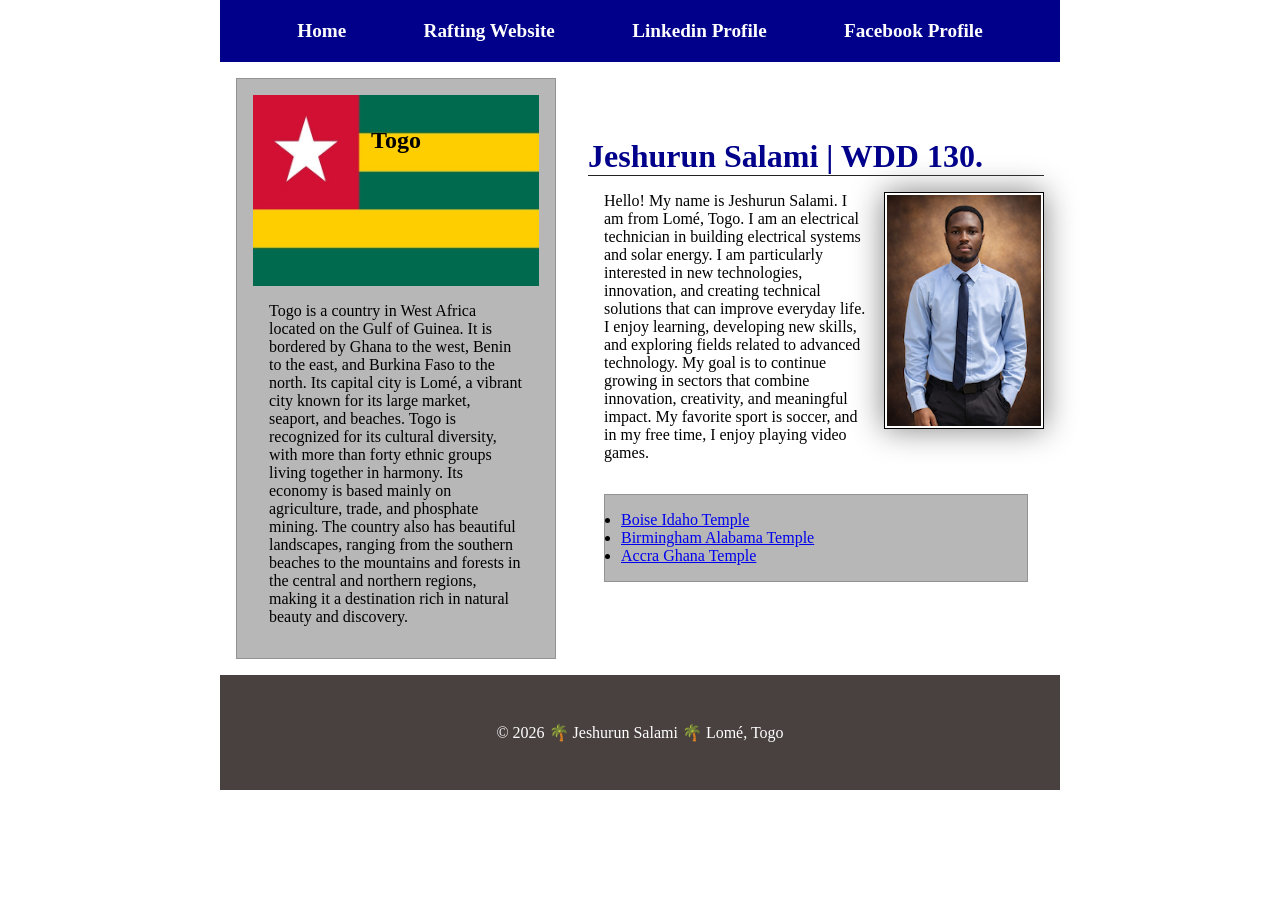
<file: index.html>
<!DOCTYPE html>
<html lang="en-US">

<head>
    <meta charset="UTF-8">
    <meta name="viewport" content="width=device-width, initial-scale=1.0">
    <meta name="description" content="Jeshurun Salami, WDD130, BYU-Idaho WDD130 course home page">
    <meta name="author" content="Jeshurun Salami">
    <title>Jeshurun Salami | Personal WDD 130</title>
    <link rel="stylesheet" href="styles/styles.css">
</head>

<body>
    <header>
        <nav>
            <a href="#">Home</a>
            <a href="wwr/">Rafting Website</a>
            <a href="https://www.linkedin.com/in/jeshurun-salami-6239023a9 ">Linkedin Profile</a>
            <a href="https://www.facebook.com/09.jeshurun.s">Facebook Profile</a>
        </nav>
    </header>
    <div class="grid">
        <main>
            <h1>Jeshurun Salami | WDD 130.</h1>
            <img src="images/profile.png" alt="Hello, my name is Jeshurun Salami" width="200">
            <p>Hello! My name is Jeshurun Salami. I am from Lomé, Togo. I am an electrical
                technician in
                building
                electrical systems and solar energy. I am particularly interested in new
                technologies,
                innovation,
                and creating technical solutions that can improve everyday life. I enjoy learning,
                developing new
                skills, and exploring fields related to advanced technology. My goal is to continue
                growing in
                sectors that combine innovation, creativity, and meaningful impact. My favorite
                sport is
                soccer, and
                in my free time, I enjoy playing video games.</p>
            <ul class="box">
                <li><a href="https://newsroom.churchofjesuschrist.org/article/boise-idaho-temple">Boise
                        Idaho Temple</a>
                </li>
                <li><a
                      href="https://newsroom.churchofjesuschrist.org/article/birmingham-alabama-temple">Birmingham
                        Alabama Temple</a>
                </li>
                <li><a href="https://newsroom.churchofjesuschrist.org/article/accra-ghana-temple">Accra
                        Ghana Temple</a>
                </li>
            </ul>
        </main>

        <aside class="box">
            <h2>Togo</h2>
            <img src="images/flag-of-togo.png" alt="Flag of Togo">
            <p>Togo is a country in West Africa located on the Gulf of Guinea. It is bordered by
                Ghana
                to the west,
                Benin to the east, and Burkina Faso to the north. Its capital city is Lomé, a
                vibrant
                city known for
                its large market, seaport, and beaches. Togo is recognized for its cultural
                diversity,
                with more
                than forty ethnic groups living together in harmony. Its economy is based mainly on
                agriculture,
                trade, and phosphate mining. The country also has beautiful landscapes, ranging from
                the
                southern
                beaches to the mountains and forests in the central and northern regions, making it
                a
                destination
                rich in natural beauty and discovery.
            </p>
        </aside>
    </div>
    <footer>
        <p>&copy; 2026 🌴 Jeshurun Salami 🌴 Lomé, Togo</p>
    </footer>


</body>

</html>
</file>
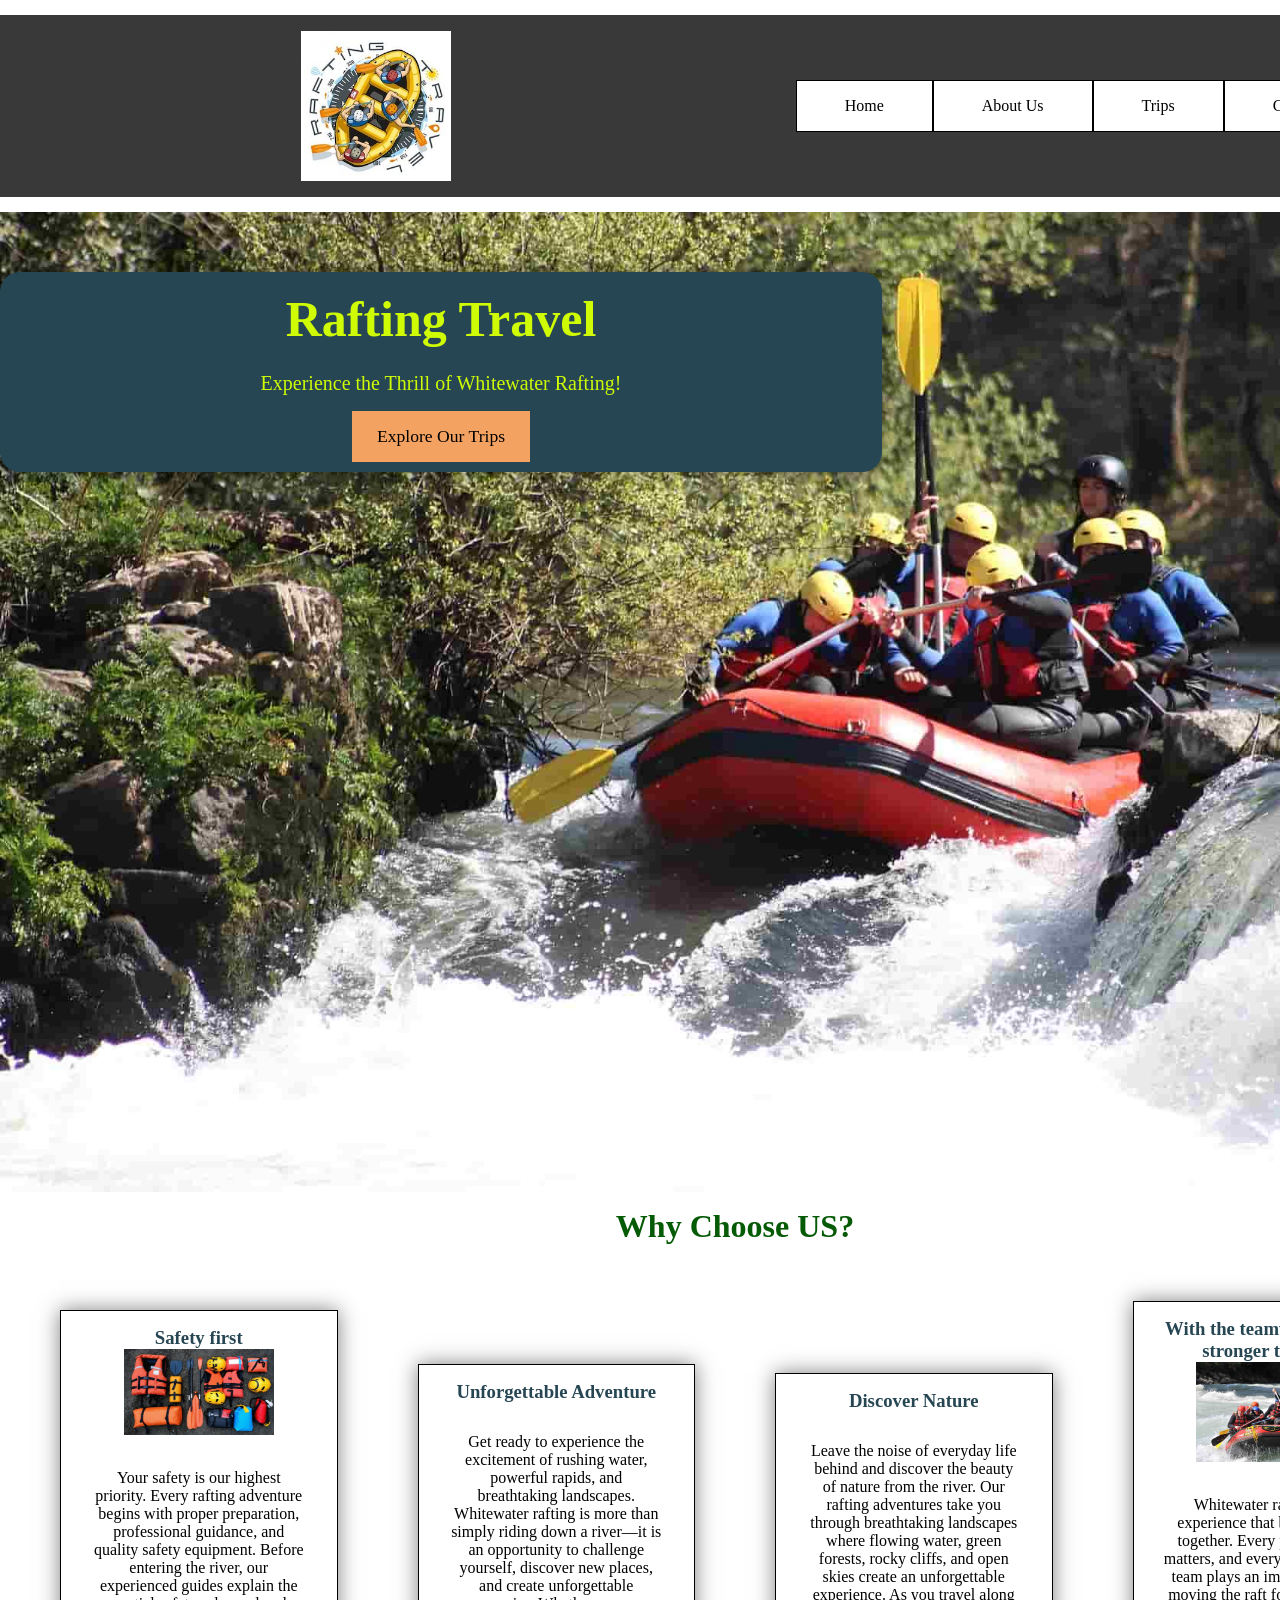
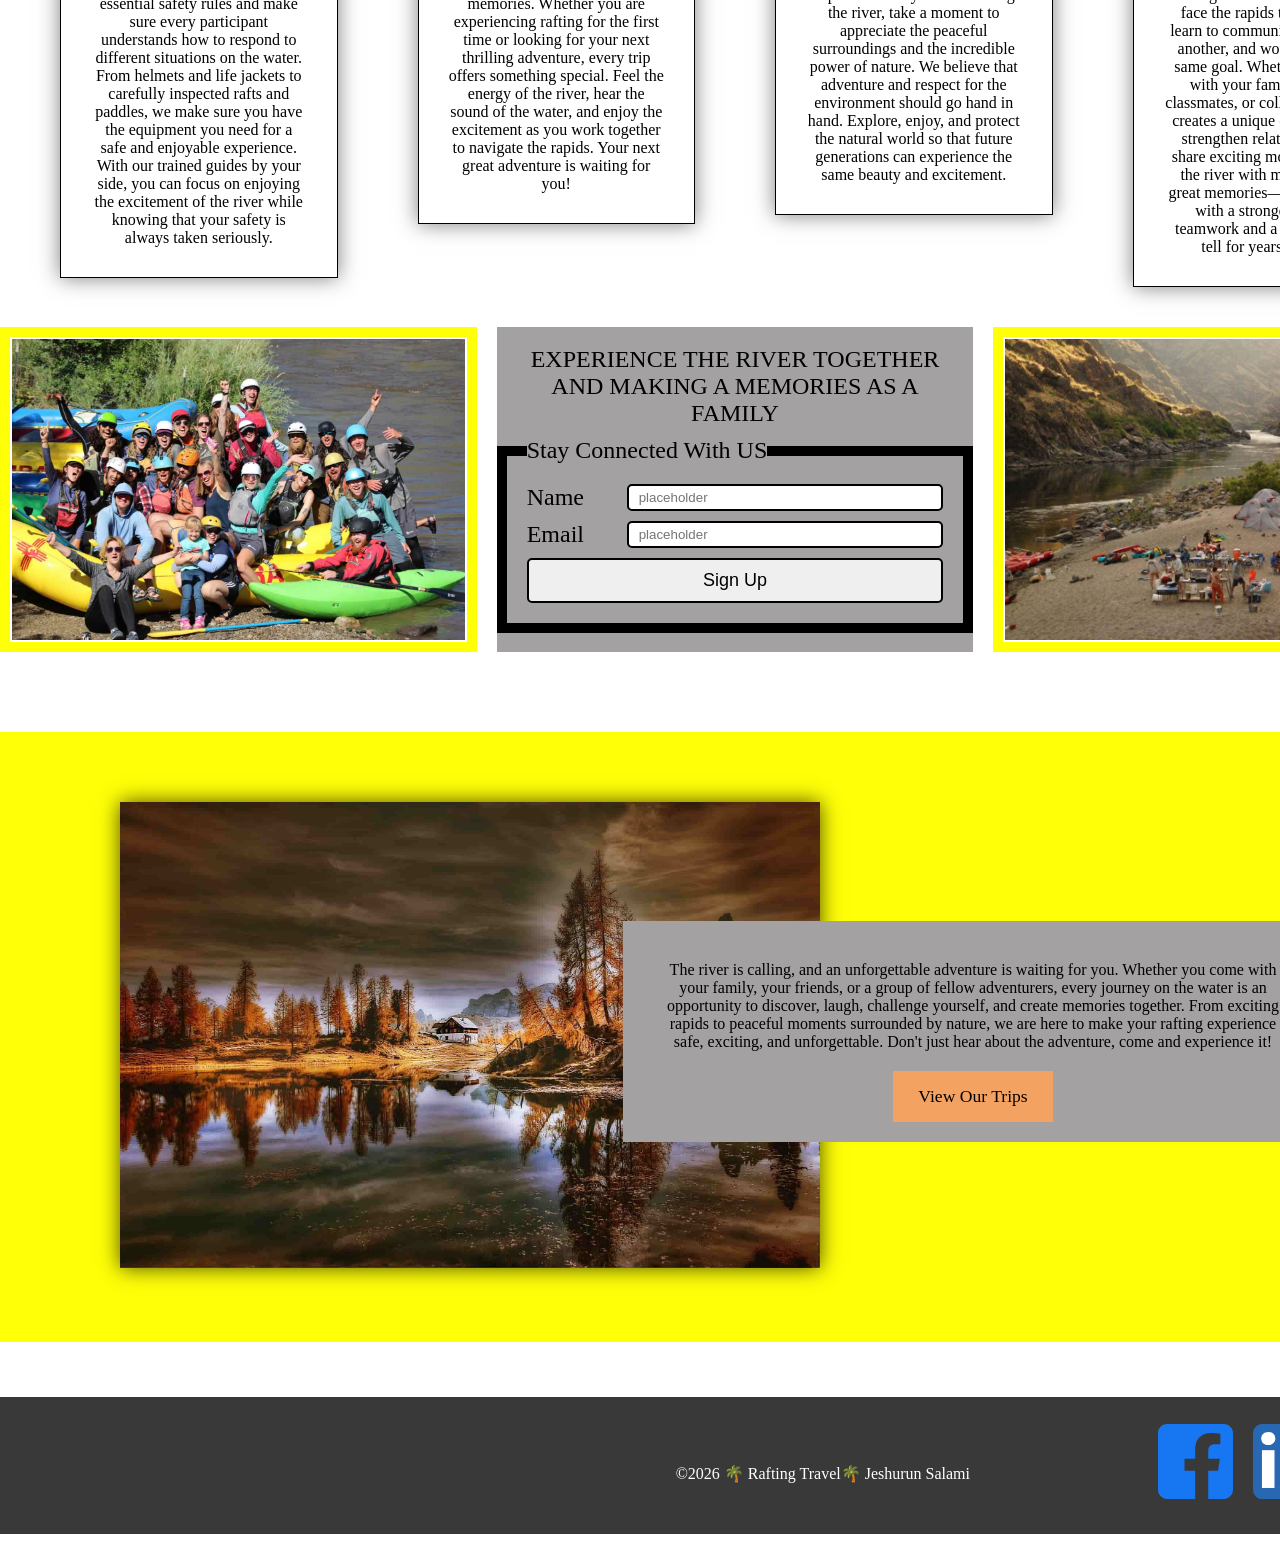
<file: wwr/index.html>
<!DOCTYPE html>
<html lang="en-US">

<head>
    <meta charset="UTF-8">
    <meta name="viewport" content="width=device-width, initial-scale=1.0">
    <meta name="description" content="White Water Rafting company home page to join us.">
    <meta name="author" content="Jeshurun Salami">
    <title>Index White Water Rafting</title>
    <link rel="stylesheet" href="styles/rafting.css">
</head>

<body>
    <header>
        <img src="images/logo.jpg" alt="White Water Rafting company logo" width="150">
        <div class="grid">
            <nav>
                <ul>
                    <li><a href="index.html">Home</a></li>
                    <li><a href="about.html">About Us</a></li>
                    <li><a href="trips.html">Trips</a></li>
                    <li><a href="contact.html">Contact Us</a></li>
                </ul>
            </nav>
        </div>
    </header>
    <main>
        <div class="home">
            <img src="images/hard-rafting.jpg" alt="Rafting on a river">
            <div class="home_first">
                <h1>Rafting Travel</h1>
                <p>Experience the Thrill of Whitewater Rafting!</p>
                <a href="trips.html" class="explore">Explore Our Trips</a>
            </div>
        </div>
        <div class="choose">
            <h2>Why Choose US?</h2>
            <div class="safety">
                <section>
                    <h3>Safety first</h3>
                    <img src="images/safety.jpg" alt="Safety Materials">
                    <p>Your safety is our highest priority. Every rafting adventure begins with
                        proper
                        preparation,
                        professional guidance, and quality safety equipment. Before entering the
                        river,
                        our experienced
                        guides explain the essential safety rules and make sure every participant
                        understands how to respond
                        to different situations on the water. From helmets and life jackets to
                        carefully
                        inspected rafts and
                        paddles, we make sure you have the equipment you need for a safe and
                        enjoyable
                        experience. With our
                        trained guides by your side, you can focus on enjoying the excitement of the
                        river while knowing
                        that your safety is always taken seriously.
                    </p>
                </section>

                <section>
                    <h3>Unforgettable Adventure</h3>
                    <p>Get ready to experience the excitement of rushing water, powerful rapids, and
                        breathtaking
                        landscapes. Whitewater rafting is more than simply riding down a river—it is
                        an opportunity to
                        challenge yourself, discover new places, and create unforgettable memories.
                        Whether you are
                        experiencing rafting for the first time or looking for your next thrilling
                        adventure, every trip
                        offers something special. Feel the energy of the river, hear the sound of
                        the water, and enjoy the
                        excitement as you work together to navigate the rapids. Your next great
                        adventure is waiting for
                        you!
                    </p>
                </section>

                <section>
                    <h3>Discover Nature</h3>
                    <p>Leave the noise of everyday life behind and discover the beauty of nature
                        from the river. Our
                        rafting adventures take you through breathtaking landscapes where flowing
                        water, green forests,
                        rocky cliffs, and open skies create an unforgettable experience. As you
                        travel along the river, take
                        a moment to appreciate the peaceful surroundings and the incredible power of
                        nature. We believe that
                        adventure and respect for the environment should go hand in hand. Explore,
                        enjoy, and protect the
                        natural world so that future generations can experience the same beauty and
                        excitement.
                    </p>
                </section>

                <section>
                    <h3>With the teamwork we are stronger together</h3>
                    <img src="images/teamwork.jpg" alt="Rafting teamwork">
                    <p>Whitewater rafting is an experience that brings people together. Every paddle
                        stroke matters, and
                        every member of the team plays an important role in moving the raft forward.
                        As you face the rapids
                        together, you learn to communicate, trust one another, and work toward the
                        same goal. Whether you
                        come with your family, friends, classmates, or colleagues, rafting creates a
                        unique opportunity to
                        strengthen relationships and share exciting moments. Leave the river with
                        more than just great
                        memories—you will leave with a stronger sense of teamwork and a story you
                        can tell for years to
                        come.
                    </p>
                </section>
            </div>
        </div>

        <div class="memorie">
            <img src="images/family.jpg" alt="Family Picture">
            <div class="familly">
                <p>EXPERIENCE THE RIVER TOGETHER AND MAKING A MEMORIES AS A FAMILY</p>
                <form>
                    <fieldset>
                        <legend>Stay Connected With US</legend>
                        <div class="sign">
                            <label for="name">Name</label>
                            <input type="text" id="name" name="name" placeholder="placeholder">

                            <label for="email">Email</label>
                            <input type="email" id="email" name="email" placeholder="placeholder">
                        </div>

                        <button type="submit">Sign Up</button>
                    </fieldset>
                </form>
            </div>
            <img src="images/camping.jpg" alt="Camping Picture">
        </div>

        <div class="additional">
            <img src="images/river.jpg" alt="River">
            <div class="view">
                <p>The river is calling, and an unforgettable adventure is waiting for you. Whether
                    you come with your
                    family, your friends, or a group of fellow adventurers, every journey on the
                    water is an opportunity
                    to discover, laugh, challenge yourself, and create memories together. From
                    exciting rapids to
                    peaceful moments surrounded by nature, we are here to make your rafting
                    experience safe, exciting,
                    and unforgettable. Don't just hear about the adventure, come and experience it!
                </p>
                <a href="trips.html" class="explore">View Our Trips</a>
            </div>
        </div>
    </main>
    <footer>
        <p>&copy;2026 🌴 Rafting Travel🌴 Jeshurun Salami</p>
        <nav class="socialmedia">
            <a href="https://facebook.com">
                <img src="images/facebook-square.svg" alt="Facebook Icon" width="75">
            </a>
            <a href="https://linkedin.com">
                <img src="images/linkedin-square.svg" alt="LinkedIn Icon" width="75">
            </a>
            <a href="https://instagram.com">
                <img src="images/instagram-square.svg" alt="Instagram Icon" width="80">
            </a>
        </nav>
    </footer>
</body>

</html>
</file>
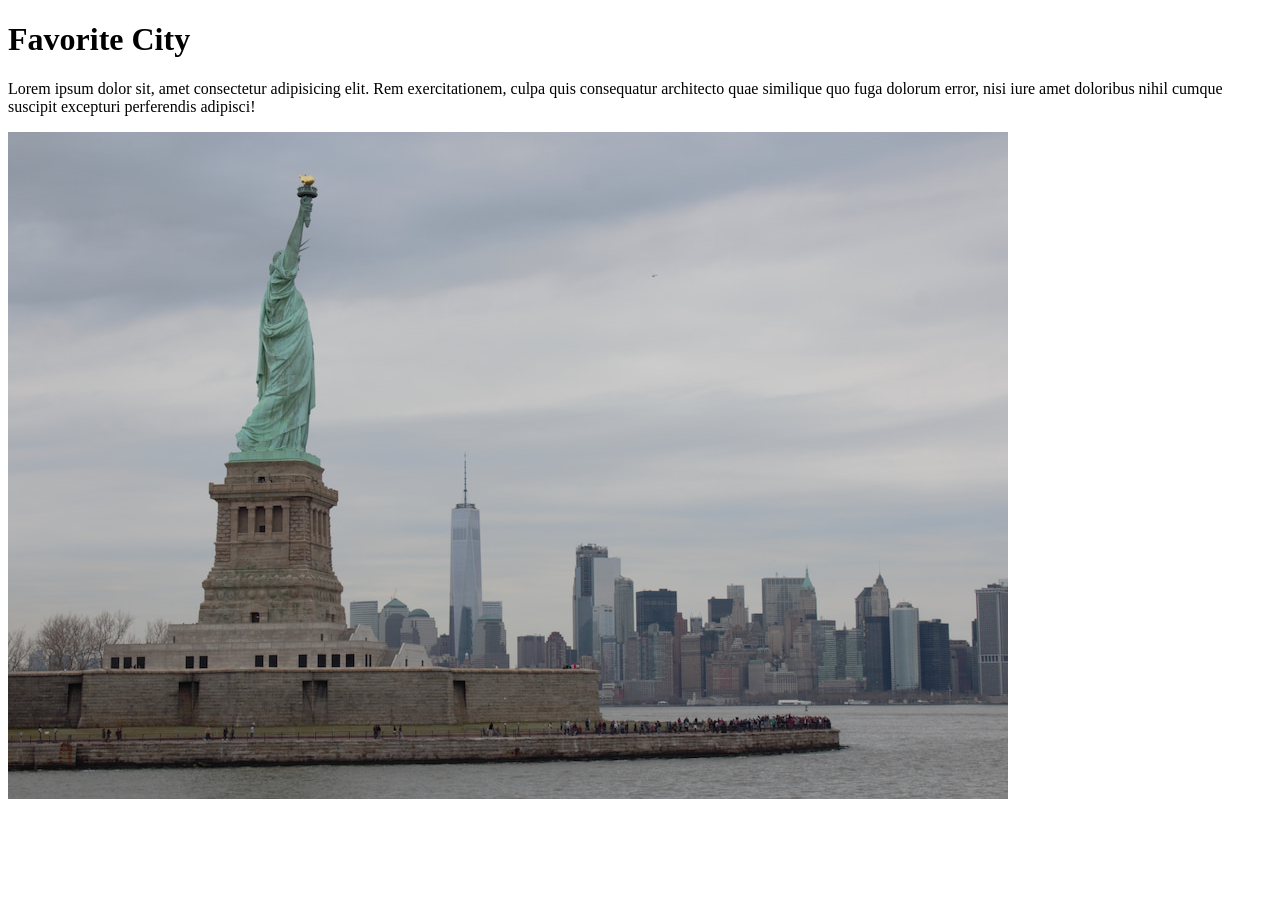
<file: week01/favorite-city.html>
<!DOCTYPE html>
<html lang="en">

<head>
    <meta charset="UTF-8">
    <meta name="viewport" content="width=device-width, initial-scale=1.0">
    <title>Document</title>
</head>

<body>
    <h1>Favorite City</h1>
    <p>Lorem ipsum dolor sit, amet consectetur adipisicing elit. Rem exercitationem, culpa quis
        consequatur architecto quae similique quo fuga dolorum error, nisi iure amet doloribus nihil
        cumque suscipit excepturi perferendis adipisci!</p>
    <img src="images/comuirgheasa-architecture-3147926 (1).jpg" alt="New York Statue of Liberty">
</body>

</html>
</file>
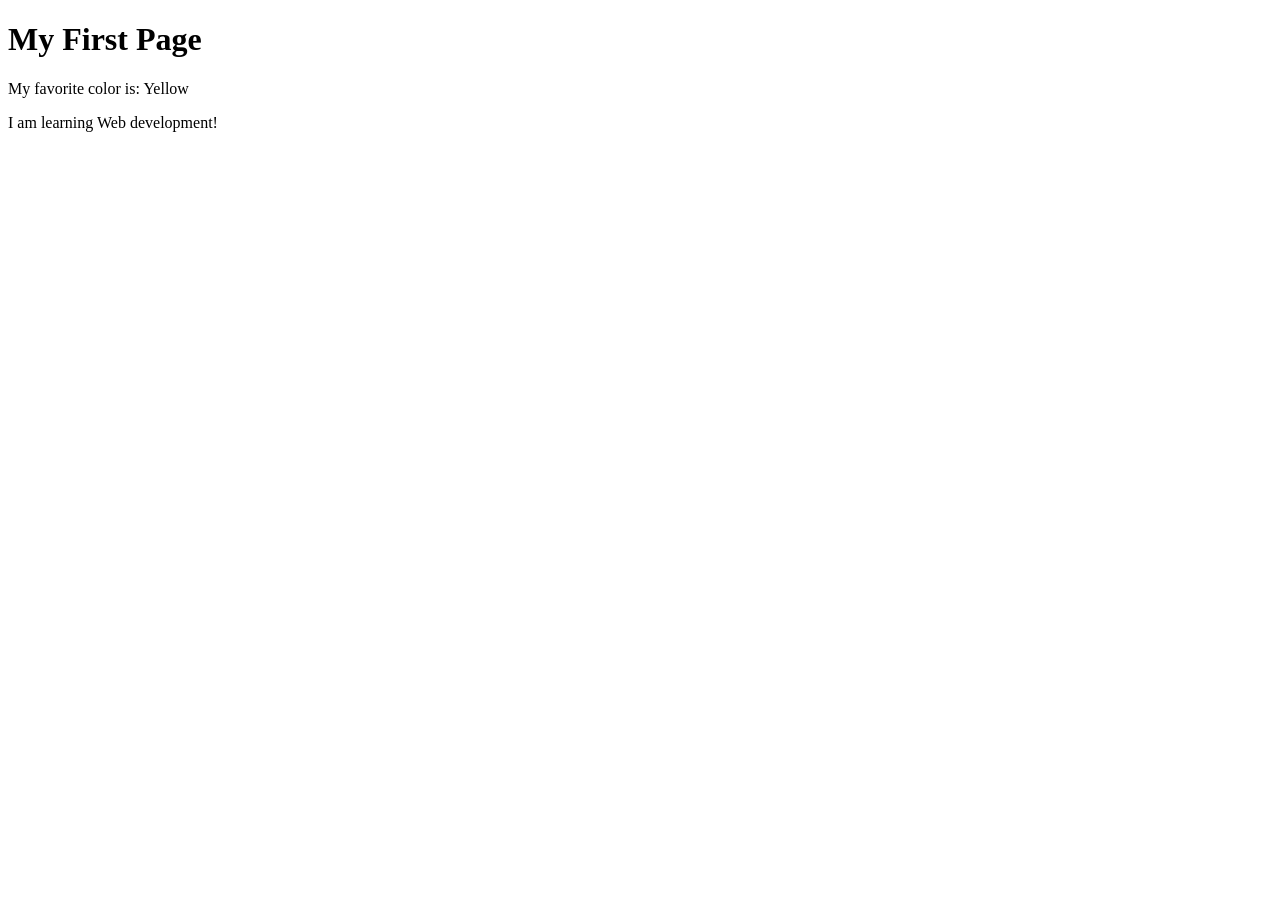
<file: week01/first-page.html>
<!DOCTYPE html>
<html lang="en">

<head>
    <meta charset="UTF-8">
    <meta name="viewport" content="width=device-width, initial-scale=1.0">
    <title>My First Page</title>
</head>

<body>
    <h1>My First Page</h1>
    <p>My favorite color is: Yellow</p>
    <p>I am learning Web development!</p>
</body>

</html>
</file>
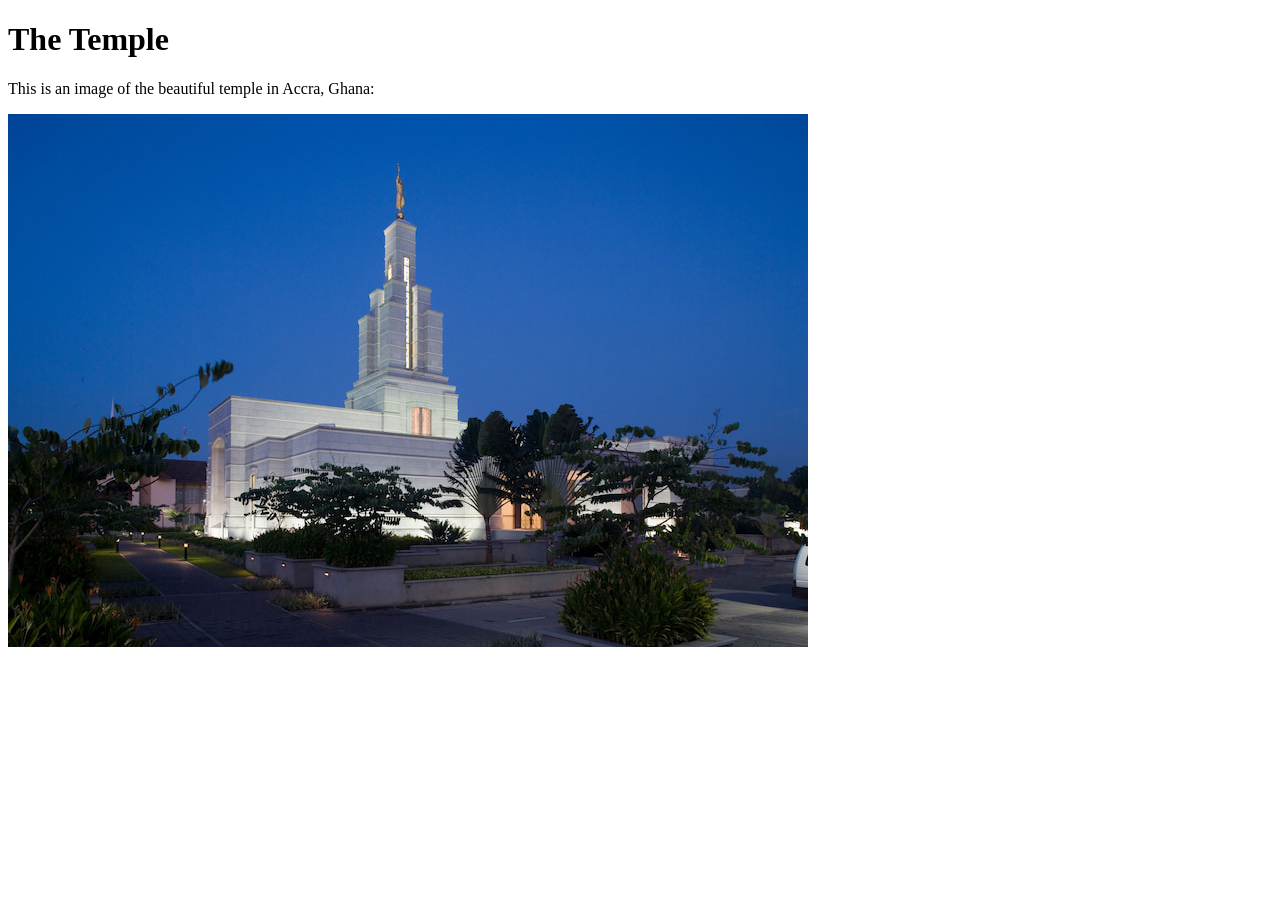
<file: week01/images-solution.html>
<!DOCTYPE html>
<html lang="en">
<head>
    <meta charset="UTF-8">
    <meta name="viewport" content="width=device-width, initial-scale=1.0">
    <title>Temple Image</title>
</head>
<body>
    <h1>The Temple</h1>
    <p>This is an image of the beautiful temple in Accra, Ghana:</p>
    <img src="images/temple-small.jpg" alt="The Accra Ghana Temple">
    
</body>
</html>
</file>
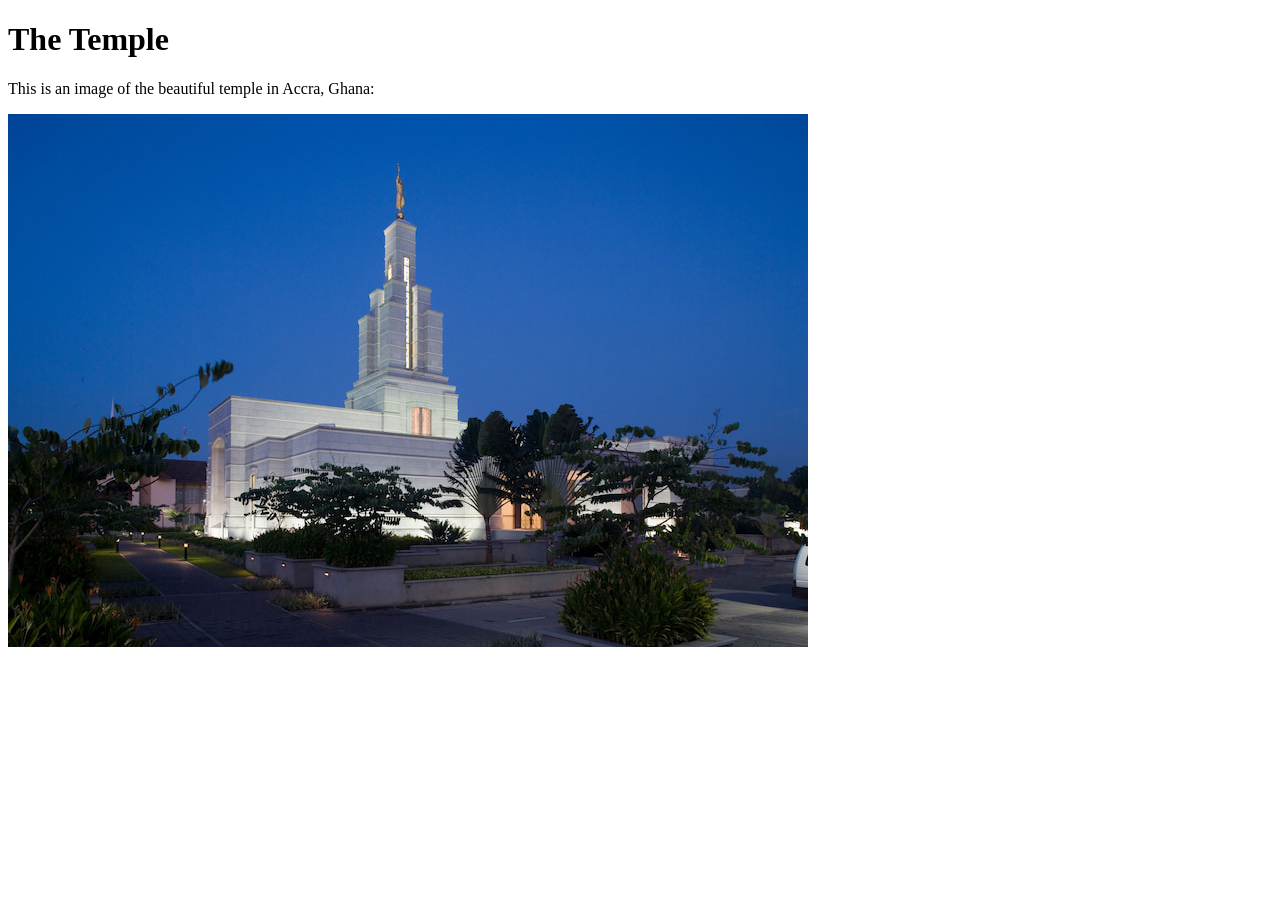
<file: week01/images.html>
<!DOCTYPE html>
<html lang="en">

<head>
    <meta charset="UTF-8">
    <meta name="viewport" content="width=device-width, initial-scale=1.0">
    <title>Temple Image</title>
</head>

<body>
    <h1>The Temple</h1>
    <p>This is an image of the beautiful temple in Accra, Ghana:</p>
    <img src="images/temple-small.jpg" alt="The Accra Ghana Temple">

</body>

</html>
</file>
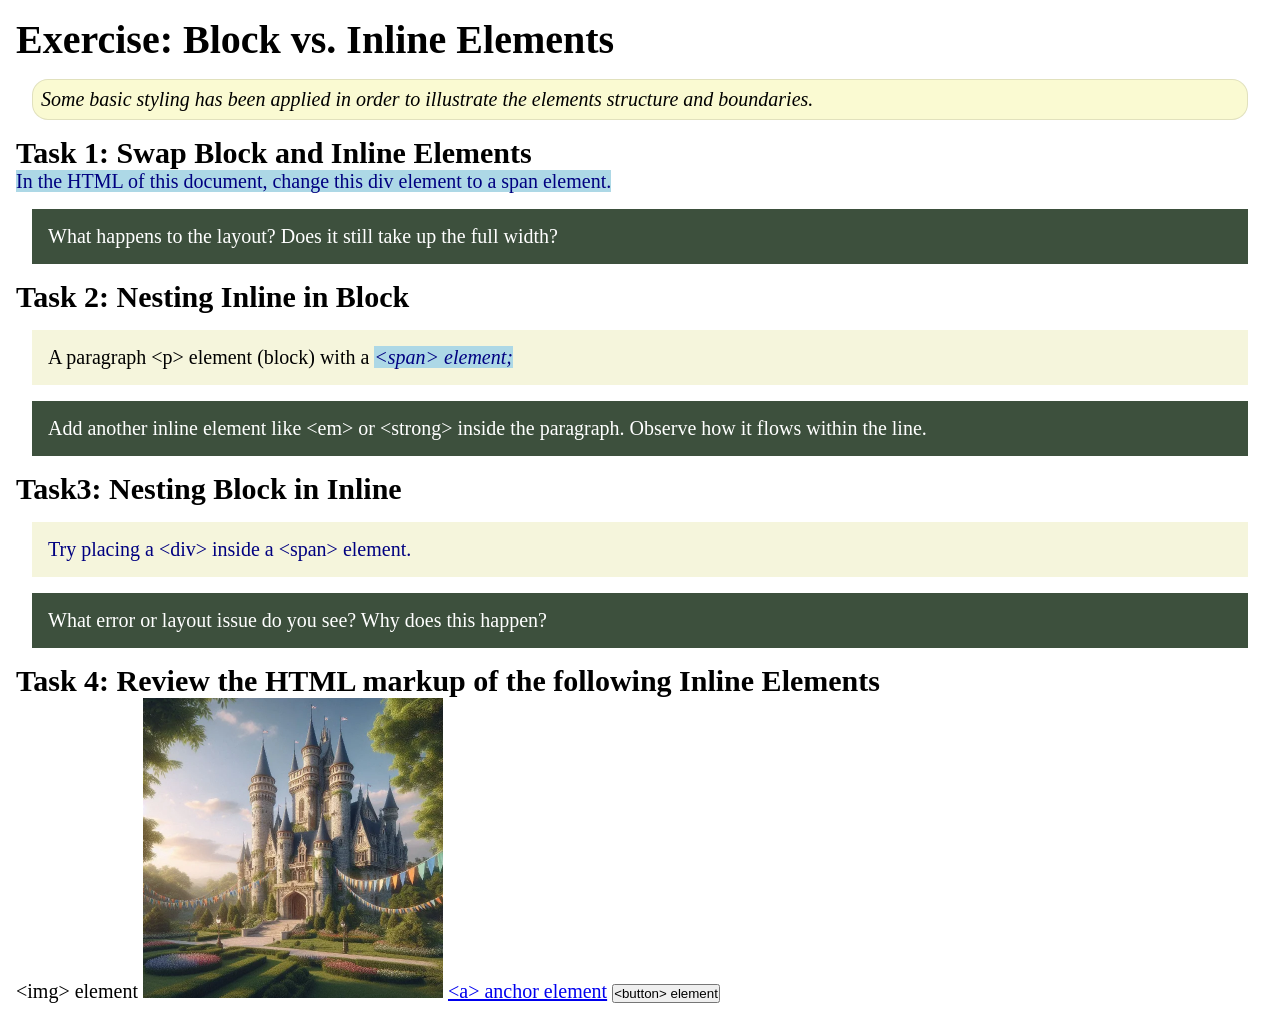
<file: week02/block-vs-inline.html>
<!DOCTYPE html>
<html lang="en">

<head>
    <meta charset="UTF-8">
    <meta name="viewport" content="width=device-width, initial-scale=1.0">
    <title>Exercise: Block vs. Inline Elements</title>
    <link rel="stylesheet" href="styles/block-vs-inline.css">
</head>

<body>
    <main>
        <h1>Exercise: Block vs. Inline Elements</h1>
        <p class="note">Some basic styling has been applied in order to illustrate the elements
            structure and
            boundaries.</p>

        <h2>Task 1: Swap Block and Inline Elements</h2>
        <span>In the HTML of this document, change this div element to a span element.</span>

        <p class="question">What happens to the layout? Does it still take up the full width?</p>

        <h2>Task 2: Nesting Inline in Block</h2>
        <p>A paragraph &lt;p&gt; element (block) with a <span><em>&lt;span&gt; element;</em></span>
        </p>
        <p class="question">Add another inline element like &lt;em&gt; or &lt;strong&gt; inside the
            paragraph. Observe
            how it flows within the line.</p>

        <h2>Task3: Nesting Block in Inline</h2>
        <span>
            <div>Try placing a &lt;div&gt; inside a &lt;span&gt; element.</div>
        </span>
        <p class="question">What error or layout issue do you see? Why does this happen?</p>


        <h2>Task 4: Review the HTML markup of the following Inline Elements</h2>
        &lt;img&gt; element
        <img src="images/castle.webp" alt="placeholder image (images are inline)" width="300"
          height="300">
        <a href="https://churchofjesuschrist.org">&lt;a&gt; anchor element</a>
        <button type="button">&lt;button&gt; element</button>
    </main>
</body>

</html>
</file>
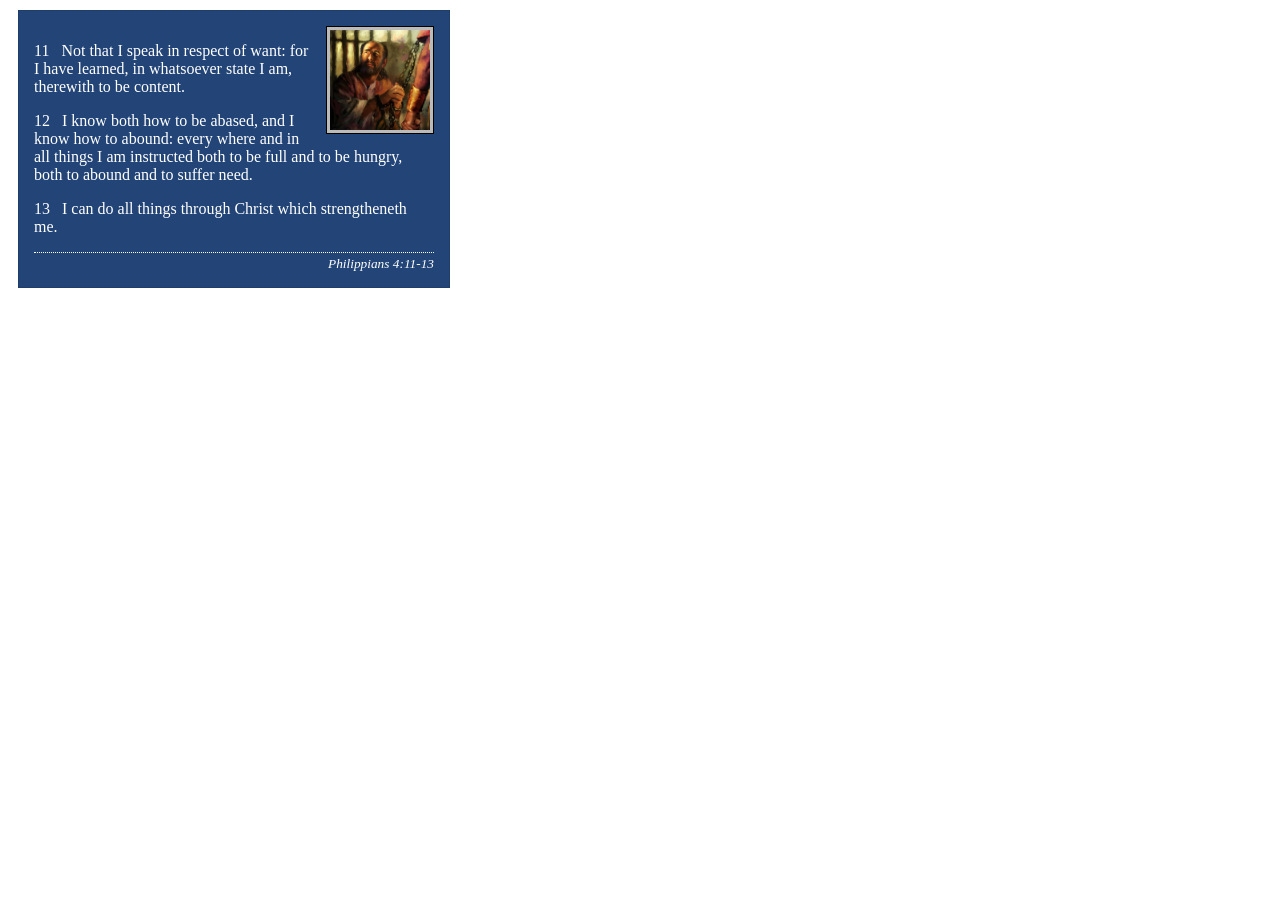
<file: week02/box-model-solution.html>
<!DOCTYPE html>
<html lang="en">
<head>
    <meta charset="UTF-8">
    <meta name="viewport" content="width=device-width, initial-scale=1.0">
    <title>Box Model Activity</title>
    <link rel="stylesheet" href="styles/box-model-solution.css">
</head>
<body>
    <main>
        <div class="callout">
            <img src="images/apostle-paul-imprisoned.webp" alt="Paul the Apostle - Imprisoned in Rome" width="200" height="200">
            <blockquote>
                <p>11 &nbsp; Not that I speak in respect of want: for I have learned, in whatsoever state I am, therewith to be content.</p>
                <p>12 &nbsp; I know both how to be abased, and I know how to abound: every where and in all things I am instructed both to be full and to be hungry, both to abound and to suffer need.</p>
                <p>13 &nbsp; I can do all things through Christ which strengtheneth me.</p>
            </blockquote>
            <cite>Philippians 4:11-13</cite>
        </div>
    </main>
</body>
</html>
</file>
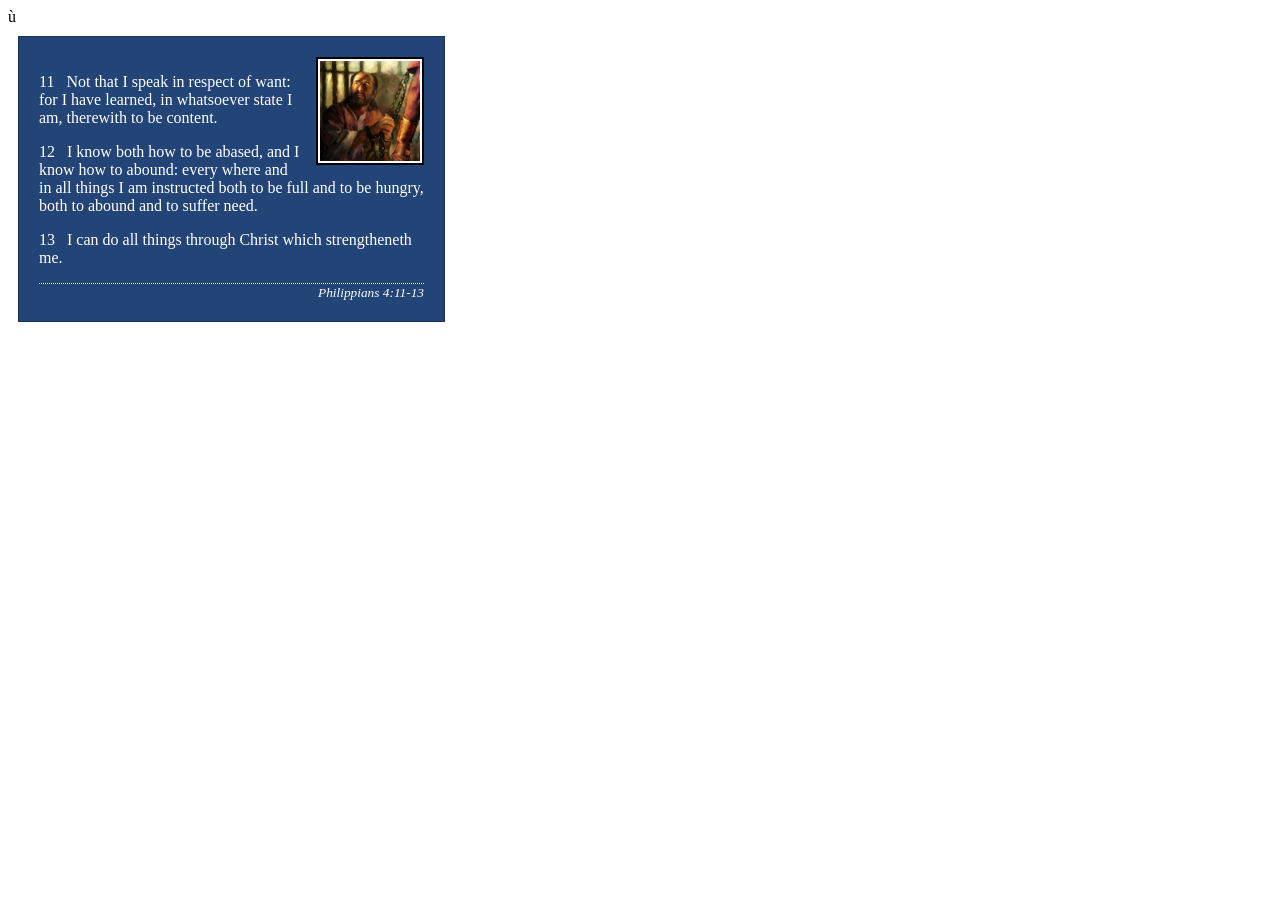
<file: week02/box-model.html>
<!DOCTYPE html>
<html lang="en">

<head>
    <meta charset="UTF-8">
    <meta name="viewport" content="width=device-width, initial-scale=1.0">ù
    <title>Box Model Activity</title>
    <link rel="stylesheet" href="styles/box-model.css">
</head>

<body>
    <main>
        <div class="callout">
            <img src="images/apostle-paul-imprisoned.webp"
              alt="Paul the Apostle - Imprisoned in Rome" width="200" height="200">
            <blockquote>
                <p>11 &nbsp; Not that I speak in respect of want: for I have learned, in whatsoever
                    state I am, therewith to be content.</p>
                <p>12 &nbsp; I know both how to be abased, and I know how to abound: every where and
                    in all things I am instructed both to be full and to be hungry, both to abound
                    and to suffer need.</p>
                <p>13 &nbsp; I can do all things through Christ which strengtheneth me.</p>
            </blockquote>
            <cite>Philippians 4:11-13</cite>
        </div>
    </main>
</body>

</html>
</file>
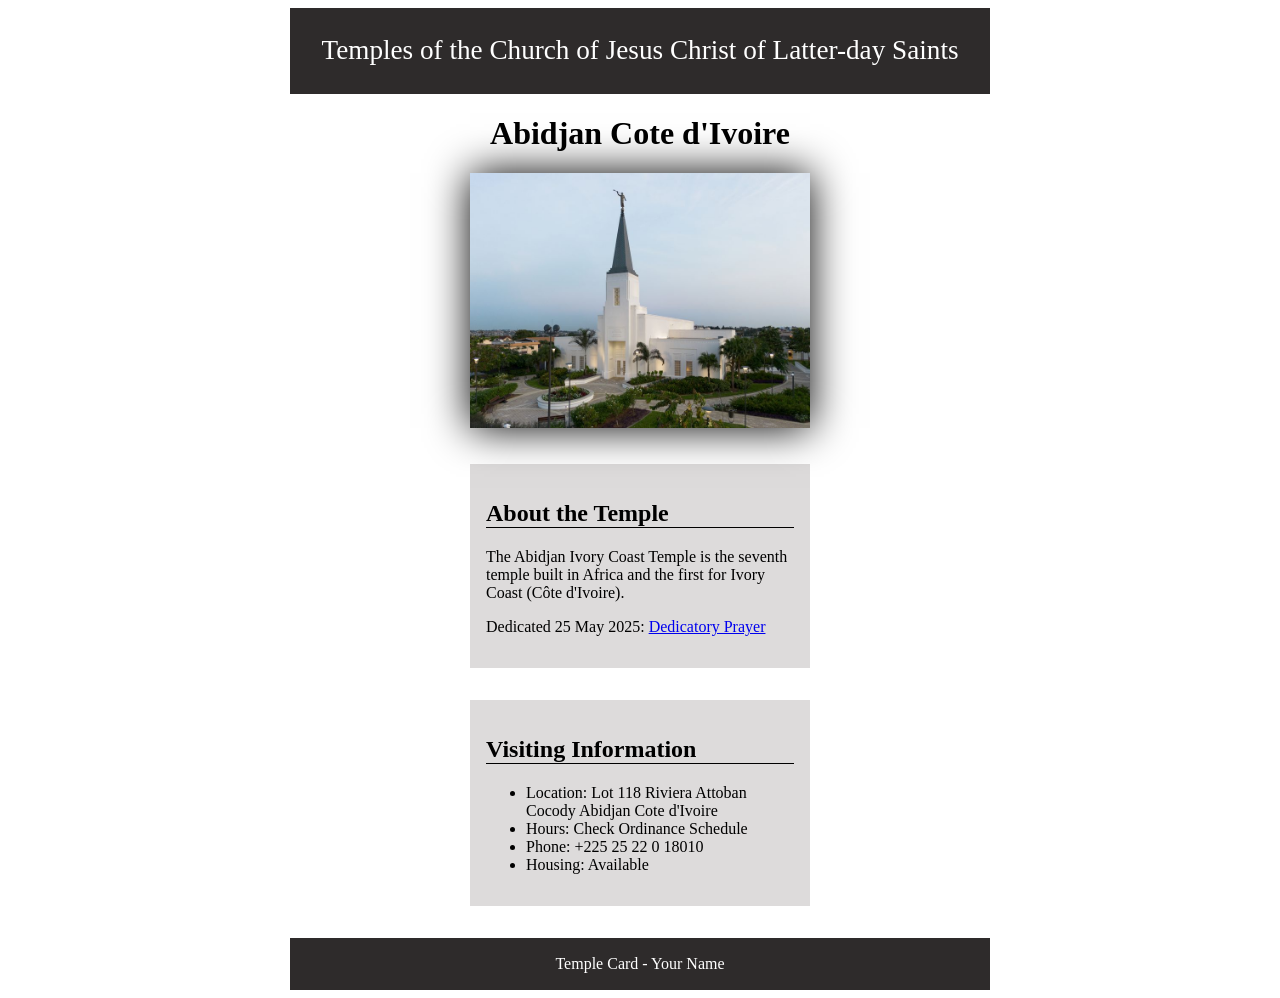
<file: week02/temple.html>
<!DOCTYPE html>
<html lang="en">

<head>
    <meta charset="UTF-8">
    <meta name="viewport" content="width=device-width, initial-scale=1.0">
    <title>Temple Card - Abidjan Cote d'Ivoire</title>
    <link rel="stylesheet" href="styles/temple.css">
</head>

<body>
    <header>
        <p>Temples of the Church of Jesus Christ of Latter-day Saints</p>
    </header>
    <main>
        <h1>Abidjan Cote d'Ivoire</h1>
        <picture>
            <img src="images/abidjan-ivory-coast.jpeg" alt="Abidjan Cote d'Ivoire Temple">
        </picture>
        <section>
            <h2>About the Temple</h2>
            <p>The Abidjan Ivory Coast Temple is the seventh temple built in Africa and the
                first
                for Ivory Coast (Côte
                d'Ivoire).</p>
            <p>Dedicated 25 May 2025: <a
                  href="https://www.churchofjesuschrist.org/temples/dedicatory-prayer/abidjan-ivory-coast-temple/2025-05-25?lang=eng"
                  target="_blank" rel="noopener noreferrer">Dedicatory Prayer</a></p>
        </section>
        <section>
            <h2>Visiting Information</h2>
            <ul>
                <li>Location: Lot 118 Riviera Attoban Cocody Abidjan Cote d'Ivoire</li>
                <li>Hours: Check Ordinance Schedule</li>
                <li>Phone: +225 25 22 0 18010</li>
                <li>Housing: Available</li>
            </ul>
        </section>
    </main>
    <footer>
        <p>Temple Card - Your Name</p>
    </footer>
</body>

</html>
</file>
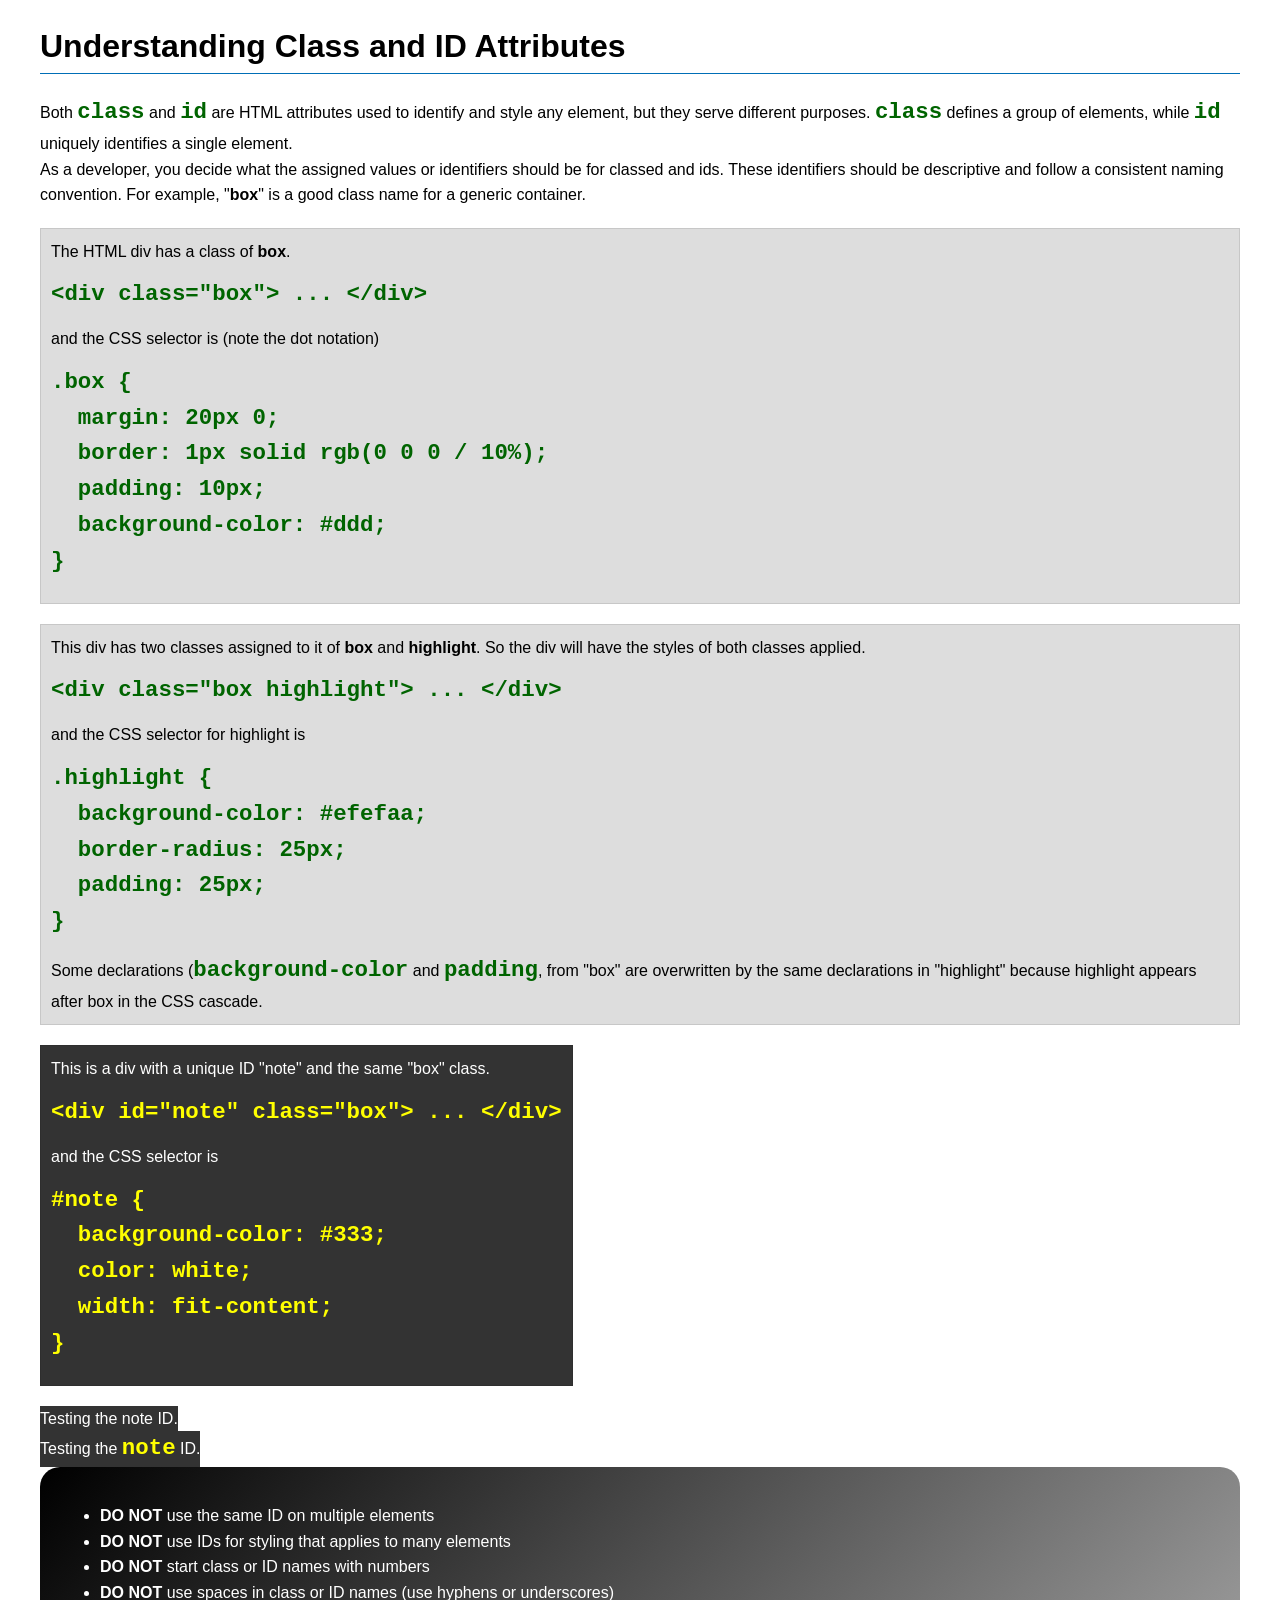
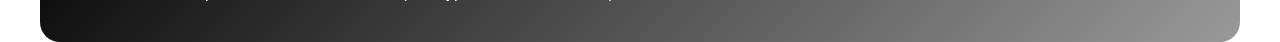
<file: week03/class-and-id.html>
<!DOCTYPE html>
<html lang="en">

<head>
    <meta charset="UTF-8">
    <meta name="viewport" content="width=device-width, initial-scale=1.0">
    <title>Class vs ID Attributes</title>
    <link rel="stylesheet" href="styles/class-and-id.css">
</head>

<body>
    <h1>Understanding Class and ID Attributes</h1>
    <p>Both <code>class</code> and <code>id</code> are HTML attributes used to identify and style
        any element, but they
        serve different purposes. <code>class</code> defines a group of elements, while
        <code>id</code> uniquely
        identifies a single element.
    </p>
    <p>As a developer, you decide what the assigned values or identifiers should be for classed and
        ids. These
        identifiers should be
        descriptive and follow a consistent naming convention. For example, "<strong>box</strong>"
        is a good class name
        for a generic container.</p>
    <div class="box">
        <p>The HTML div has a class of <strong>box</strong>.</p>
        <pre><code class="html">&lt;div class="box"&gt; ... &lt;/div&gt;</code></pre>
        and the CSS selector is (note the dot notation)
        <pre><code class="css">.box {
  margin: 20px 0;
  border: 1px solid rgb(0 0 0 / 10%);
  padding: 10px;
  background-color: #ddd; 
}</code></pre>
    </div>

    <div class="box">
        <p>This div has two classes assigned to it of <strong>box</strong> and
            <strong>highlight</strong>. So the div
            will have the styles of both classes applied.
        </p>
        <pre><code class="html">&lt;div class="box highlight"&gt; ... &lt;/div&gt;</code></pre>
        and the CSS selector for highlight is
        <pre><code class="css">.highlight {
  background-color: #efefaa;
  border-radius: 25px;
  padding: 25px;
}</code></pre>
        <p>Some declarations (<code>background-color</code> and <code>padding</code>, from "box" are
            overwritten by the same declarations in "highlight" because highlight appears after box
            in the CSS cascade.</p>
    </div>

    <div id="note" class="box">
        <p>This is a div with a unique ID "note" and the same "box" class.</p>
        <pre><code class="html">&lt;div id="note" class="box"&gt; ... &lt;/div&gt;</code></pre>
        and the CSS selector is
        <pre><code class="css">#note {
  background-color: #333;
  color: white;
  width: fit-content;
}</code></pre>
    </div>

    <div id="note">
        <p>Testing the note ID.</p>
    </div>

    <div id="note">
        <p>Testing the <code>note</code> ID.</p>
    </div>

    <section id="best-practice">
        <ul>
            <li><strong>DO NOT</strong> use the same ID on multiple elements</li>
            <li><strong>DO NOT</strong> use IDs for styling that applies to many elements</li>
            <li><strong>DO NOT</strong> start class or ID names with numbers</li>
            <li><strong>DO NOT</strong> use spaces in class or ID names (use hyphens or underscores)
            </li>
        </ul>
    </section>


</body>

</html>
</file>
<file: styles/styles.css>
* {
    margin: 0;
    padding: 0;
    box-sizing: border-box;
}

header,
.grid,
footer {
    max-width: 840px;
    margin: 0 auto;
}

nav {
    background-color: steelblue;
    padding: 1rem;
    display: flex;
    justify-content: space-evenly;
    align-items: center;
}

nav a {
    display: block;
    padding: 0.5rem;
    text-decoration: none;
    font-size: 1.2rem;
    font-weight: 700;
    color: #fff;/% shorthand for white %/
}

h1 {
    border-bottom: 1px solid #222;
}

main {
    max-width: 800px;
    grid-column: 2/3;
    margin: 1rem;
}

nav {
    background-color: darkblue;
    padding: 10px;
}

nav a {
    color: white;
    display: block;
    padding: 10px;
}

h1 {
    color: darkblue;
}

main img {
    margin: 1rem 0 1rem 1rem;
    width: 10rem;
    height: auto;
    border: 1px solid black;
    padding: 2px;
    box-shadow: 0 0 30px gray;
    float: right;
}

p {
    padding: 1rem;
}

aside {
    width: 20rem;
    margin: 10px 0;
    position: relative;
    grid-column: 1/2;
    grid-row: 1/2;
}

aside img {
    width: 100%;
    height: auto;
    display: block;
}

aside h2 {
    position: absolute;
    left: 50%;
    transform: translateX(-50%);
    top: 3rem
}

footer {
    background-color: #494040;
    color: #fff;
    text-align: center;
    padding: 2rem 1rem;
}

/* Class selectors */
.box {
    border: 1px solid rgb(0 0 0 / 0.2);
    /* 1️⃣ */
    padding: 1rem;
    background-color: #b7b7b7;
    color: #000000;
    margin: 1rem;
}

.grid {
    display: grid;
    align-items: center;
}
</file>
<file: wwr/styles/rafting.css>
:root {
    --primary-color: #055a05;
    /* forest green */
    --secondary-color: #f4a261;
    /* warm sand */
    --text-color: #fff;
    --accent1-color: #264653;
    /* dark slate blue */
    --accent2-color: #e9c46a;
    /* light golden yellow */
    --accent3-color: #ffff08;
    --third-color: #3a3939;
    --back-color: #a3a1a1;
    --border-color: #777676;
    --heading-font: "Times New Roman", "Georgia", serif;
    --body-font: Arial, Helvetica, sans-serif;
}

* {
    margin: 0;
    padding: 0;
    box-sizing: border-box;
}

body {
    color: var(--accent1-color);
}

header,
main,
footer {
    display: grid;
    width: 1470px;
    margin: 0 auto;
    margin-bottom: 15px;
}

header {
    grid-template-columns: 1fr 1fr;
    align-items: center;
    padding: 1rem;
    background-color: var(--third-color);
    margin-top: 15px;
}

main {
    grid-template-columns: 1fr;
}

header img {
    align-self: center;
    width: 150px;
    height: auto;
    margin: 0 auto;
}

h1,
h2 {
    font-family: var(--heading-font);
    color: var(--primary-color);
}

nav,
p,
section,
article {
    margin-top: 15px;
    padding: 0;
}

p {
    color: #000;
}

.socialmedia {
    display: flex;
    justify-content: flex-end;
    padding: 1rem 2rem;
    margin: 0;
}

.socialmedia a {
    text-decoration: none;
    padding: 10px;
}

.hero {
    display: flex;
    position: relative;
}

.hero img {
    display: block;
    width: 100%;
    height: auto;
}

.hero h1 {
    position: absolute;
    top: 20px;
    width: 100%;
    padding: 1rem;
    text-align: center;
    opacity: 0.7;
    background-color: var(--accent1-color);
    color: var(--text-color);
    /* white text – make sure there is enough contrast with the background-color */
}

.hero article {
    position: absolute;
    top: 41%;
    margin: 2rem;
    padding: 0 10px;
    background-color: var(--secondary-color);
    opacity: 0.8;
}

.hero article img {
    float: right;
    width: 125px;
    margin: 1em;
}

section h2 {
    background-color: var(--accent2-color);
    text-align: center;
    padding: 10px;
    color: var(--primary-color);
}

footer {
    border-top: solid #3a3939 0.1px;
    background-color: var(--third-color);
    grid-template-columns: 1fr 500px;
    color: var(--text-color);
    margin-top: 0;
    align-items: center;
}

footer p {
    padding-bottom: 0;
    margin-bottom: 0;
    text-align: right;
    color: var(--text-color);
}

.grid nav {
    margin: 0 auto;
    padding: 0;
}

.grid nav ul {
    display: flex;
    justify-content: center;
    list-style: none;
}

.grid nav li {
    margin: 0;
    flex: 1 1 auto;
    text-align: center;
    padding: 1rem 3rem;
    border: 1px solid #000;
}

.grid nav li a {
    text-decoration: none;
    color: #000;
}

.grid {
    padding: 0;
    margin: 0 auto;
    background-color: var(--text-color);
}

.history {
    display: grid;
    grid-template-columns: 1fr 1fr 1fr;
    padding: 0;
}

.history p {
    padding: 0 2rem;
}

.history img {
    width: 100%;
    height: auto;
    margin: 0 auto;
}

.adventure {
    display: grid;
    grid-template-columns: repeat(5, 1fr);
    width: 100%;
}

.adventure img {
    width: 100%;
    height: 100%;
    padding: 1rem 4rem 0;
}

.adventure figure {
    margin-bottom: 80px;
}

.adventure figcaption {
    text-align: center;
    padding: 0;
    margin: 10px auto 0;
}

.contact {
    text-align: center;
    margin-bottom: 20px;
    margin-top: 0;
}

.information {
    display: grid;
    grid-template-columns: 1fr 1fr;
    gap: 50px;
    margin-bottom: 20px;
}

.map iframe {
    width: 100%;
    object-fit: cover;
}

.information form {
    display: flex;
    flex-direction: column;
    padding-right: 25%;
    color: #000;
}

.name {
    display: grid;
    grid-template-columns: 100px 1fr;
    row-gap: 10px;
    flex: 0.5;
}

.name label {
    align-self: center;
}

.name input {
    border: 2px solid var(--border-color);
    border-radius: 5px;
    padding-left: 7px;
}

.more {
    text-align: center;
    border: 2px solid var(--border-color);
    background-color: #eff6e2;
    padding-bottom: 50px;
}

.more h2 {
    padding: 10px;
}

.purpose {
    display: grid;
    grid-template-columns: 100px 1fr;
    flex: 0.75;
    align-items: center;
}

.purpose p {
    margin: 0;
}

.radio-group {
    display: grid;
    grid-template-columns: 30px 1fr;
    justify-items: start;
    row-gap: 10px;
}

.radio-group input[type="radio"] {
    appearance: none;
    border: 2px solid #000;
    width: 15px;
    height: 15px;
    border-radius: 100%;
}

.radio-group input[type="radio"]:checked {
    background-color: #000;
    box-shadow: inset 0 0 0 2px #fff;
}

.message {
    flex: 1.75;
    display: grid;
    grid-template-columns: 1fr;
    grid-template-rows: 20px 1fr 50px 40px;
}

.message textarea {
    border: 2px solid var(--border-color);
    border-radius: 5px;
    resize: none;
    padding: 7px;
}

.message label {
    align-self: center;
}

.message label input[type="checkbox"] {
    appearance: none;
    width: 12px;
    height: 12px;
    border: 2px solid #000;
    margin-right: 10px;
}

.message button {
    border: 2px solid var(--border-color);
    border-radius: 5px;
    align-self: end;
    padding: 10px;
}

.employee_container {
    display: grid;
    grid-template-columns: 1fr 150px 1fr;
    justify-items: center;
}

.employee img {
    width: 150px;
    height: 180px;
}

/*index.css*/

.home {
    position: relative;
}

.home img {
    display: block;
    width: 100%;
    height: auto;
}

.home_first {
    display: block;
    position: absolute;
    text-align: center;
    top: 60px;
    width: 60%;
    margin: 0 auto;
    padding: 10px;
    box-shadow: 0 0 20px rgba(0, 0, 0, 0.5);
    border-radius: 20px;
    background-color: var(--accent1-color);
}

.home_first h1 {
    width: 80%;
    margin: 0 auto;
    padding: 0.5rem;
    font-size: 50px;
    color: #cffc05;
}

.home_first p {
    margin: 0 auto;
    padding: 1rem;
    font-size: 20px;
    color: #cffc05;
}

.explore {
    display: inline-block;
    padding: 15px 25px;
    text-decoration: none;
    font-size: 1.1rem;
    background-color: var(--secondary-color);
    color: #000;
}

.choose h2 {
    text-align: center;
    padding: 1rem;
    font-size: 2em;
}

.safety {
    display: grid;
    padding: 20px;
    grid-template-columns: 1fr 1fr 1fr 1fr;
    place-items: center;
}

.safety section {
    display: block;
    text-align: center;
    margin: 20px 40px;
    border: 1px solid #000;
    box-shadow: 0 0 20px rgba(0, 0, 0, 0.5);
}

.safety section h3 {
    margin-top: 1rem;
}

.safety section img {
    width: 150px;
    height: auto;
    margin: 0 auto;
}

.safety section p {
    padding: 30px;
    margin: 0;
}

.memorie {
    display: grid;
    gap: 20px;
    grid-template-columns: 1fr 1fr 1fr;
    margin-bottom: 40px;
}

.memorie img {
    width: 100%;
    padding: 2px;
    border: 10px solid var(--accent3-color)
}

fieldset {
    display: grid;
    gap: 10px;
    margin: 0;
    padding: 20px;
    border: 10px solid #000;
    color: #000;
}

.sign {
    display: grid;
    row-gap: 10px;
    grid-template-columns: 100px 1fr;
}

.sign input {
    border: 2px solid #000;
    border-radius: 5px;
    padding-left: 10px;
}

fieldset button {
    padding: 10px;
    border: 2px solid #000;
    border-radius: 5px;
    font-size: 0.75em;
}

.familly {
    display: flex;
    flex-direction: column;
    justify-content: center;
    font-size: 1.5em;
    background-color: var(--back-color);
}

.familly p {
    margin: 0;
    padding: 0 10px 10px;
    text-align: center;
}

.additional {
    display: block;
    position: relative;
    margin: 40px 0;
    background-color: var(--accent3-color);
}

.additional img {
    width: 700px;
    height: auto;
    margin: 70px 120px;
    box-shadow: 0 0 20px rgba(0, 0, 0, 0.7);
}

.view {
    display: block;
    position: absolute;
    text-align: center;
    width: 700px;
    top: 31%;
    right: 10%;
    padding: 20px;
    background-color: var(--back-color);
}

.view p {
    padding: 20px;
    margin: 0;
}

/*Trips page*/

.introduction {
    display: block;
    text-align: center;
    border: 1px solid #000;
    width: 800px;
    padding: 20px;
    margin: 40px auto;
    box-shadow: 0 0 40px rgba(0, 0, 0, 0.7);
}

.rafting-trips {
    display: grid;
    padding: 20px;
    grid-template-columns: 1fr 1fr 1fr 1fr;
}

.rafting-trip {
    display: block;
    text-align: center;
    margin: 40px;
    padding: 20px;
    box-shadow: 0 0 20px rgba(0, 0, 0, 0.7);
}

.rafting-trip img {
    width: 200px;
    height: auto;
}

.equipments {
    display: grid;
    padding: 20px;
    grid-template-columns: 1fr 1fr 1fr 1fr;
}

.equipment {
    display: block;
    text-align: center;
    margin: 40px;
    padding: 20px;
    box-shadow: 0 0 20px rgba(0, 0, 0, 0.7);
}

.equipment img {
    width: 200px;
    height: auto;
}

.bring {
    display: grid;
    padding: 20px;
    background-color: var(--back-color);
    grid-template-columns: 1fr 1fr 1fr 1fr 1fr;
}

.item {
    margin: 20px;
}

.call {
    display: block;
    margin: 100px;
    padding: 20px;
    text-align: center;
    border: 1px solid #000;
    border-radius: 20px;
    background-color: var(--back-color);
}

.call p {
    padding: 20px;
}

.book {
    display: inline-block;
    padding: 15px 25px;
    margin: 0 auto;
    text-decoration: none;
    font-size: 1.1rem;
    background-color: var(--secondary-color);
    color: #000;
}
</file>
<file: week02/styles/block-vs-inline.css>
* {
    margin: 0;
    padding: 0;
}

body {
    font-size: 20px;
    margin: 1rem;
}

p,
div {
    background-color: beige;
    margin: 1rem;
    padding: 1rem;
}

span {
    color: navy;
    background-color: lightblue;
}

code {
    margin: 0;
    padding: 0;
    color: green;
    font-size: 1.2rem;
}

.note {
    font-style: italic;
    background-color: lightgoldenrodyellow;
    border-radius: 1rem;
    border: 1px solid rgb(0 0 0 / 10%);
    margin: 1rem;
    padding: .5rem;
}

.question {
    background-color: #3d503d;
    color: #fff;
}
</file>
<file: week02/styles/box-model-solution.css>
.callout {
    max-width: 400px;
    margin: 10px;
    border: 1px solid rgba(0, 0, 0, .1);
    padding: 15px;
    background-color: #247;
    color: #fff;
}

.callout img {
    float: right;
    margin: 0 0 10px 15px;
    border: 1px solid #000;
    padding: 3px;
    background-color: #bbb;
    width: 100px;
    height: auto;

}

blockquote {
    margin: 0;
}

cite {
    display: block;
    border-top: 1px dotted #fff;
    padding-top: 3px;
    text-align: right;
    font-size: smaller;
}
</file>
<file: week02/styles/box-model.css>
.callout {
    max-width: 385px;
    margin: 10px;
    border: 1px solid rgba(0 0 0 / 0.25);
    padding: 20px;
    background-color: #224477;
    color: #ffffff;
}

.callout img {
    float: right;
    margin: 0 0 10px 15px;
    border: 2px solid rgb(0 0 0);
    padding: 2px;
    background-color: #ffffff;
    width: 100px;
    height: auto;
}

blockquote {
    margin: 0;
}

cite {
    display: block;
    border-top: 1px dotted #ffffff;
    padding-top: 1px;
    text-align: right;
    font-size: smaller;
}
</file>
<file: week02/styles/temple.css>
* {
    box-sizing: border-box;
}

img {
    width: 100%;
    height: auto;
    box-shadow: 0 0 40px;
}

header,
main,
footer {
    max-width: 700px;
    margin: 0 auto;
}

header {
    background-color: #2e2b2b;
    color: #ffffff;
    padding: 0.1px;
    text-align: center;
    font-size: 1.7rem;
}

main {
    width: 340px;
    margin: 0 auto;
}

h1 {
    text-align: center;
}

section {
    background-color: #dddbdb;
    margin: 2em 0;
    padding: 1rem;
}

section h2 {
    text-align: left;
    border-bottom: solid #000000 1px;
}

footer {
    background-color: #2e2b2b;
    color: #ffffff;
    padding: 1px;
    text-align: center;
}
</file>
<file: week03/styles/class-and-id.css>
body {
    font-family: Arial, sans-serif;
    line-height: 1.6;
    margin: 0;
    padding: 0 40px;
}

h1 {
    border-bottom: 1px solid rgb(0 110 182);
    padding-bottom: 0;
}



p {
    margin: 0;
}

code {
    color: darkgreen;
    font-weight: 700;
    font-size: 1.4rem;
}

/* Class examples - can be reused */

.box {
    margin: 20px 0;
    border: 1px solid rgb(0 0 0 / 10%);
    padding: 10px;
    background-color: #ddd; /* this is shorthand for #dddddd */
}

.highlight {
    background-color: #efefaa;
    border-radius: 25px;
    padding: 25px;
}

/* ID examples - should be unique */

#note {
    background-color: #333;
    color: white;
    width: fit-content;
}

#note code {
    color: yellow;
}

#best-practice {
    background: linear-gradient(135deg, #000 0%, #999 100%);
    color: white;
    border-radius: 20px;
    padding: 20px
}
</file>
